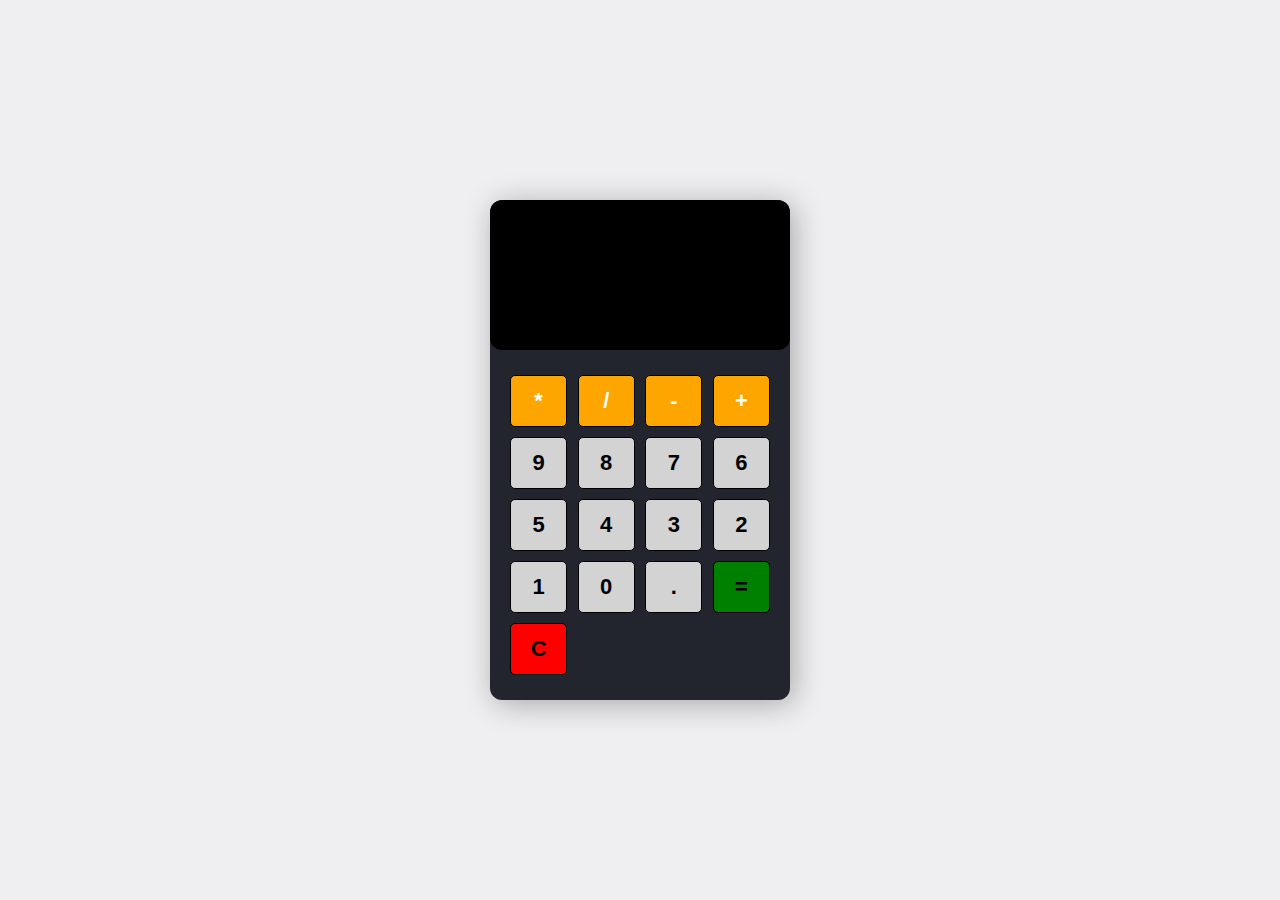
<file: index.html>
<!DOCTYPE html>
<html lang="en">
<head>
    <meta charset="UTF-8">
    <meta http-equiv="X-UA-Compatible" content="IE=edge">
    <meta name="viewport" content="width=device-width, initial-scale=1.0">
    <link rel="stylesheet" href="style.css">
    <title>Simple Calculator using javascript</title>
</head>
<body>
    <section class="calculator">
        <form>
            <input type="text" class="screen">
        </form>

        <div class="buttons">
            <button type="button" class="btn btn-yellow" data-num="*">*</button>
            <button type="button" class="btn btn-yellow" data-num="/">/</button>
            <button type="button" class="btn btn-yellow" data-num="-">-</button>
            <button type="button" class="btn btn-yellow" data-num="+">+</button>

            <button type="button" class="btn btn-grey" data-num="9">9</button>
            <button type="button" class="btn btn-grey" data-num="8">8</button>
            <button type="button" class="btn btn-grey" data-num="7">7</button>
            <button type="button" class="btn btn-grey" data-num="6">6</button>
            <button type="button" class="btn btn-grey" data-num="5">5</button>
            <button type="button" class="btn btn-grey" data-num="4">4</button>
            <button type="button" class="btn btn-grey" data-num="3">3</button>
            <button type="button" class="btn btn-grey" data-num="2">2</button>
            <button type="button" class="btn btn-grey" data-num="1">1</button>
            <button type="button" class="btn btn-grey" data-num="0">0</button>
            <button type="button" class="btn btn-grey" data-num=".">.</button>

            <button type="button" class="btn-equal">=</button>
            <button type="button" class=" btn-clear">C</button>
        </div>
    </section>

<script src="script.js"></script>

</body>
</html>
</file>
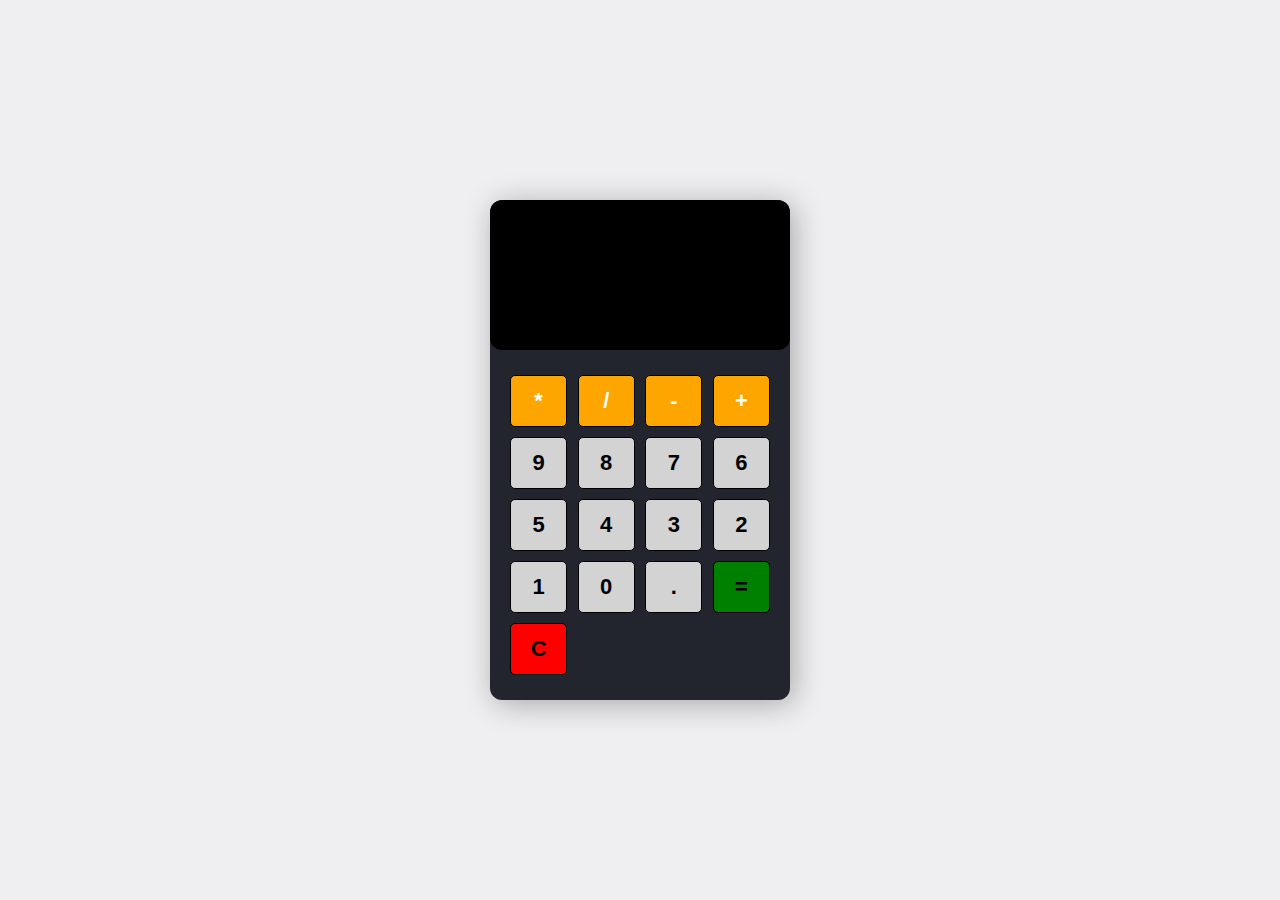
<file: simplecalculator.html>
<!DOCTYPE html>
<html lang="en">
<head>
    <meta charset="UTF-8">
    <meta http-equiv="X-UA-Compatible" content="IE=edge">
    <meta name="viewport" content="width=device-width, initial-scale=1.0">
    <link rel="stylesheet" href="StYlEE.css">
    <title>Simple Calculator using javascript</title>
</head>
<body>
    <section class="calculator">
        <form>
            <input type="text" class="screen">
        </form>

        <div class="buttons">
            <button type="button" class="btn btn-yellow" data-num="*">*</button>
            <button type="button" class="btn btn-yellow" data-num="/">/</button>
            <button type="button" class="btn btn-yellow" data-num="-">-</button>
            <button type="button" class="btn btn-yellow" data-num="+">+</button>

            <button type="button" class="btn btn-grey" data-num="9">9</button>
            <button type="button" class="btn btn-grey" data-num="8">8</button>
            <button type="button" class="btn btn-grey" data-num="7">7</button>
            <button type="button" class="btn btn-grey" data-num="6">6</button>
            <button type="button" class="btn btn-grey" data-num="5">5</button>
            <button type="button" class="btn btn-grey" data-num="4">4</button>
            <button type="button" class="btn btn-grey" data-num="3">3</button>
            <button type="button" class="btn btn-grey" data-num="2">2</button>
            <button type="button" class="btn btn-grey" data-num="1">1</button>
            <button type="button" class="btn btn-grey" data-num="0">0</button>
            <button type="button" class="btn btn-grey" data-num=".">.</button>

            <button type="button" class="btn-equal">=</button>
            <button type="button" class=" btn-clear">C</button>
        </div>
    </section>

<script src="java.js"></script>

</body>
</html>
</file>
<file: style.css>
* {
    margin: 0;
    padding: 0;
    box-sizing: border-box;
}

body {
    min-height: 100vh;
    background: #efeff2;
    display: flex;
    justify-content: center;
    align-items: center;
}

.calculator{
    width: 300px;
    height: 500px;
    box-shadow: 4px 4px 30px rgba(0, 0, 0, 0.3);
    border-radius: 12px;
    background: #22252D;
    overflow: hidden;
}

form input{
    width: 100%;
    height: 150px;
    border: none;
    border-radius: 12px;
    font-size: 2rem;
    padding: 1rem;
    color: white;
    background: black;
    text-align: right;
    pointer-events: none;
}

.buttons{
    display: flex;
    flex-wrap: wrap;
    justify-content: space-between;
    padding: 20px;
}

button{
    flex: 0 0 22%;
    margin: 5px 0;
    border: 1px solid black;
    width: 60px;
    height: 52px;
    font-size: 22px;
    font-weight: 600;
    border-radius: 5px;
    cursor: pointer;
}

.btn-yellow{
    background: orange;
    color: white;
}

.btn-grey{
    background: lightgray;
}

.btn-equal{
    background: green;
}

.btn-clear{
    background: red;
}
</file>
<file: StYlEE.css>
* {
    margin: 0;
    padding: 0;
    box-sizing: border-box;
}

body {
    min-height: 100vh;
    background: #efeff2;
    display: flex;
    justify-content: center;
    align-items: center;
}

.calculator{
    width: 300px;
    height: 500px;
    box-shadow: 4px 4px 30px rgba(0, 0, 0, 0.3);
    border-radius: 12px;
    background: #22252D;
    overflow: hidden;
}

form input{
    width: 100%;
    height: 150px;
    border: none;
    border-radius: 12px;
    font-size: 2rem;
    padding: 1rem;
    color: white;
    background: black;
    text-align: right;
    pointer-events: none;
}

.buttons{
    display: flex;
    flex-wrap: wrap;
    justify-content: space-between;
    padding: 20px;
}

button{
    flex: 0 0 22%;
    margin: 5px 0;
    border: 1px solid black;
    width: 60px;
    height: 52px;
    font-size: 22px;
    font-weight: 600;
    border-radius: 5px;
    cursor: pointer;
}

.btn-yellow{
    background: orange;
    color: white;
}

.btn-grey{
    background: lightgray;
}

.btn-equal{
    background: green;
}

.btn-clear{
    background: red;
}
</file>
